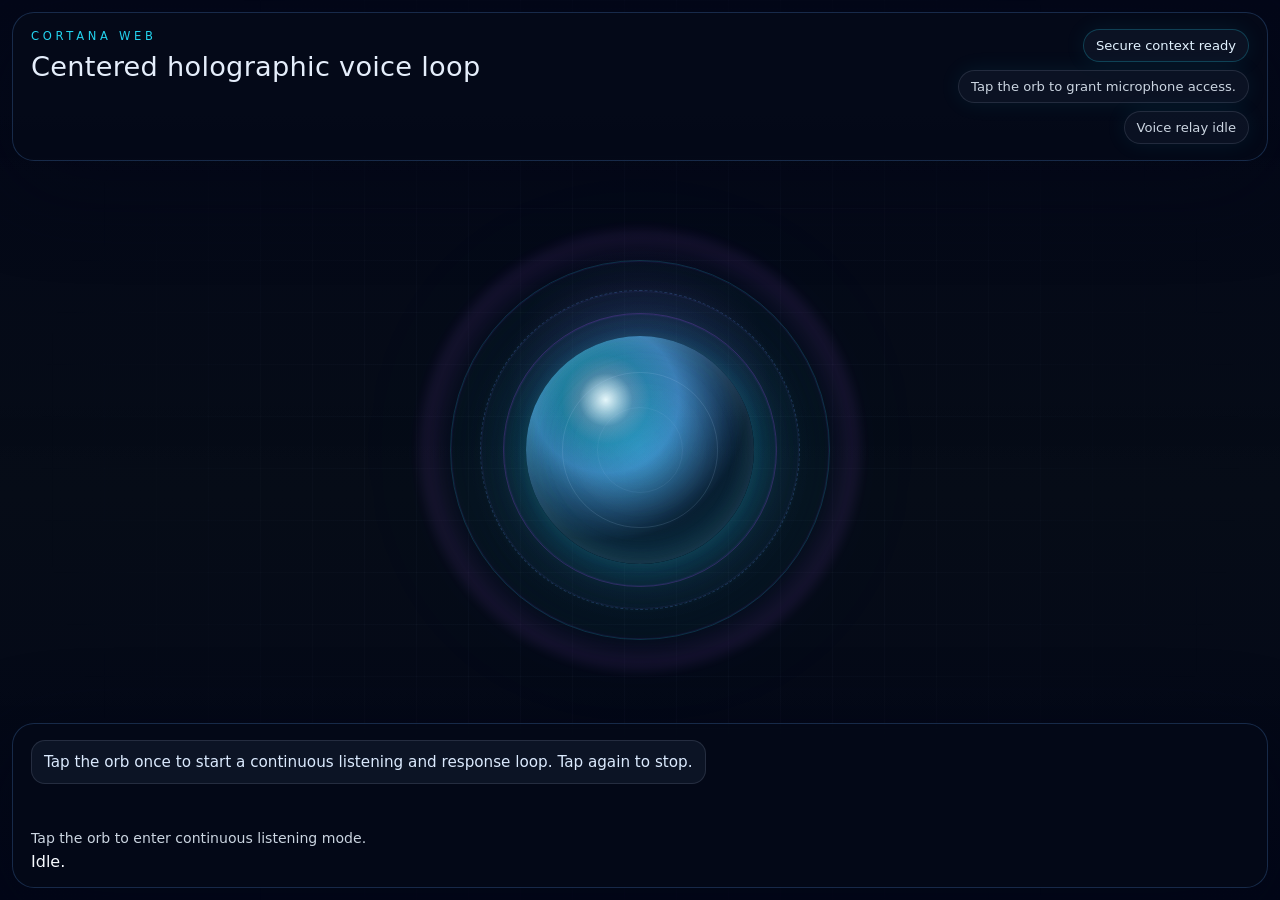
<file: index.html>
<!doctype html>
<html lang="en">
  <head>
    <meta charset="utf-8" />
    <meta name="viewport" content="width=device-width, initial-scale=1, viewport-fit=cover" />
    <meta name="theme-color" content="#020617" />
    <meta http-equiv="Permissions-Policy" content="microphone=(self)" />
    <title>Cortana Web</title>
    <meta name="description" content="A futuristic Cortana-style web app with a centered holographic orb and continuous voice loop." />
    <link rel="manifest" href="/manifest.json" />
    <link rel="stylesheet" href="/styles.css" />
  </head>
  <body>
    <main class="shell">
      <section class="hud hud-top card">
        <div>
          <p class="eyebrow">Cortana Web</p>
          <p class="headline">Centered holographic voice loop</p>
        </div>
        <div class="status-stack">
          <span id="secureStatus" class="pill">Secure context required</span>
          <span id="micStatus" class="pill pill-muted">Waiting for microphone permission.</span>
          <span id="transportStatus" class="pill pill-muted">Voice relay idle</span>
        </div>
      </section>

      <section class="orb-stage" aria-label="voice orb">
        <button id="orbButton" class="orb-button" type="button" aria-label="Toggle continuous listening">
          <span class="orb-shell"></span>
          <span class="orb-core"></span>
          <span class="orb-ring orb-ring-a"></span>
          <span class="orb-ring orb-ring-b"></span>
          <span class="orb-ring orb-ring-c"></span>
          <span class="orb-glow"></span>
        </button>
      </section>

      <section class="hud hud-bottom card">
        <div id="messages" class="messages" aria-live="polite"></div>
        <div class="footer-row">
          <span id="loopState" class="loop-state">Tap the orb to enter continuous listening mode.</span>
          <span id="transcript" class="transcript">Idle.</span>
        </div>
      </section>
    </main>

    <script src="/app.js" defer></script>
  </body>
</html>
</file>
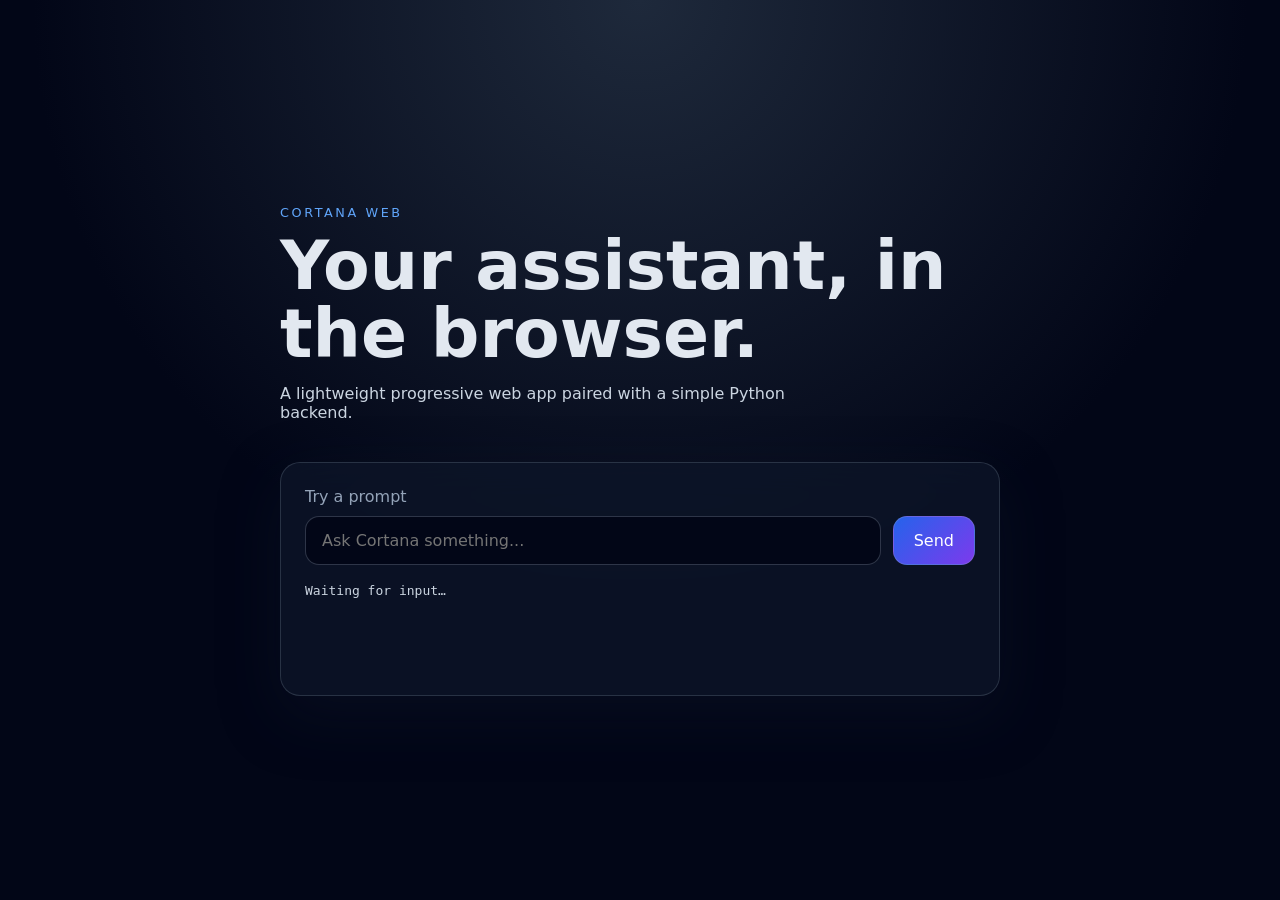
<file: frontend/index.html>
<!doctype html>
<html lang="en">
  <head>
    <meta charset="utf-8" />
    <meta name="viewport" content="width=device-width, initial-scale=1" />
    <meta name="theme-color" content="#0f172a" />
    <title>Cortana Web</title>
    <link rel="manifest" href="/frontend/manifest.json" />
    <link rel="stylesheet" href="/frontend/styles.css" />
  </head>
  <body>
    <main class="app-shell">
      <header class="hero">
        <p class="eyebrow">Cortana Web</p>
        <h1>Your assistant, in the browser.</h1>
        <p class="subhead">A lightweight progressive web app paired with a simple Python backend.</p>
      </header>

      <section class="card">
        <label for="message">Try a prompt</label>
        <div class="input-row">
          <input id="message" type="text" placeholder="Ask Cortana something..." autocomplete="off" />
          <button id="sendButton" type="button">Send</button>
        </div>
        <pre id="response" class="response">Waiting for input…</pre>
      </section>
    </main>

    <script src="/frontend/app.js" defer></script>
  </body>
</html>
</file>
<file: styles.css>
:root {
  color-scheme: dark;
  --bg: #020617;
  --panel: rgba(4, 10, 24, 0.76);
  --panel-border: rgba(96, 165, 250, 0.22);
  --text: #e5eefb;
  --muted: #8da3c7;
  --accent: #22d3ee;
  --accent-2: #60a5fa;
  --accent-3: #a855f7;
  font-family: Inter, system-ui, -apple-system, BlinkMacSystemFont, 'Segoe UI', sans-serif;
}
* { box-sizing: border-box; }
html, body { min-height: 100%; }
body {
  margin: 0;
  min-height: 100dvh;
  color: var(--text);
  background:
    radial-gradient(circle at center, rgba(34, 211, 238, 0.14), transparent 10%),
    radial-gradient(circle at 50% 50%, rgba(96, 165, 250, 0.18), transparent 22%),
    radial-gradient(circle at 50% 42%, rgba(168, 85, 247, 0.17), transparent 16%),
    linear-gradient(180deg, #020617 0%, #050b16 55%, #020617 100%);
  overflow: hidden;
}
body::before {
  content: '';
  position: fixed;
  inset: 0;
  pointer-events: none;
  background-image:
    linear-gradient(rgba(148, 163, 184, 0.05) 1px, transparent 1px),
    linear-gradient(90deg, rgba(148, 163, 184, 0.05) 1px, transparent 1px);
  background-size: 52px 52px;
  mask-image: radial-gradient(circle at center, black 35%, transparent 82%);
  opacity: 0.7;
}
body::after {
  content: '';
  position: fixed;
  inset: 0;
  pointer-events: none;
  background: linear-gradient(to bottom, rgba(255,255,255,0.02), rgba(255,255,255,0) 16%, rgba(255,255,255,0.02) 32%, rgba(255,255,255,0) 48%, rgba(255,255,255,0.02) 64%, rgba(255,255,255,0) 80%);
  opacity: 0.18;
  mix-blend-mode: screen;
}
.shell { position: fixed; inset: 0; }
.card {
  border: 1px solid var(--panel-border);
  background: var(--panel);
  backdrop-filter: blur(18px);
  box-shadow: 0 24px 90px rgba(2, 6, 23, 0.48);
}
.hud {
  position: fixed;
  left: max(12px, env(safe-area-inset-left));
  right: max(12px, env(safe-area-inset-right));
  z-index: 2;
  pointer-events: none;
}
.hud-top {
  top: max(12px, env(safe-area-inset-top));
  border-radius: 22px;
  padding: 16px 18px;
  display: flex;
  justify-content: space-between;
  align-items: flex-start;
  gap: 14px;
}
.hud-bottom {
  bottom: max(12px, env(safe-area-inset-bottom));
  border-radius: 22px;
  padding: 16px 18px;
}
.eyebrow {
  margin: 0;
  color: var(--accent);
  letter-spacing: 0.32em;
  text-transform: uppercase;
  font-size: 0.72rem;
}
.headline {
  margin: 8px 0 0;
  font-size: clamp(1.15rem, 3.4vw, 1.7rem);
  letter-spacing: 0.01em;
}
.status-stack {
  display: grid;
  gap: 8px;
  justify-items: end;
}
.pill {
  display: inline-flex;
  align-items: center;
  padding: 8px 12px;
  border-radius: 999px;
  border: 1px solid rgba(34, 211, 238, 0.24);
  background: rgba(15, 23, 42, 0.66);
  color: #e2f2ff;
  font-size: 0.82rem;
  box-shadow: 0 0 22px rgba(34, 211, 238, 0.08);
}
.pill-muted {
  color: #cbd5e1;
  border-color: rgba(148, 163, 184, 0.18);
}
.orb-stage {
  position: fixed;
  inset: 0;
  display: grid;
  place-items: center;
}
.orb-button {
  position: relative;
  width: min(74vw, 380px);
  aspect-ratio: 1;
  border: 0;
  padding: 0;
  background: transparent;
  cursor: pointer;
  appearance: none;
  -webkit-appearance: none;
  touch-action: manipulation;
  filter: drop-shadow(0 0 62px rgba(34, 211, 238, 0.2));
}
.orb-shell,
.orb-core,
.orb-ring,
.orb-glow { position: absolute; inset: 0; border-radius: 50%; }
.orb-shell {
  inset: 1.5%;
  background: radial-gradient(circle, rgba(34, 211, 238, 0.08), transparent 58%);
}
.orb-core {
  inset: 20%;
  background:
    radial-gradient(circle at 35% 28%, rgba(255,255,255,0.98), rgba(255,255,255,0.18) 12%, rgba(34,211,238,0.18) 20%, rgba(96,165,250,0.35) 33%, rgba(7, 14, 31, 0.98) 64%, rgba(2, 6, 23, 1) 100%),
    linear-gradient(140deg, rgba(34, 211, 238, 0.42), rgba(168, 85, 247, 0.22));
  box-shadow:
    inset 0 0 28px rgba(255,255,255,0.12),
    inset 0 -18px 36px rgba(34,211,238,0.14),
    0 0 46px rgba(34,211,238,0.16),
    0 0 120px rgba(96,165,250,0.08);
  animation: corePulse 5.8s ease-in-out infinite;
}
.orb-core::before,
.orb-core::after {
  content: '';
  position: absolute;
  inset: 16%;
  border-radius: 50%;
  border: 1px solid rgba(191, 219, 254, 0.14);
}
.orb-core::after {
  inset: 31%;
  border-color: rgba(191, 219, 254, 0.08);
}
.orb-ring {
  border: 1px solid rgba(34, 211, 238, 0.18);
  box-shadow:
    inset 0 0 88px rgba(34, 211, 238, 0.05),
    inset 0 0 0 1px rgba(168, 85, 247, 0.08);
}
.orb-ring-a { inset: 0; animation: spin 32s linear infinite; }
.orb-ring-b { inset: 8%; animation: spinReverse 24s linear infinite; border-style: dashed; border-color: rgba(96, 165, 250, 0.24); }
.orb-ring-c { inset: 14%; animation: spin 16s linear infinite; border-color: rgba(168, 85, 247, 0.24); }
.orb-glow {
  inset: -8%;
  background: radial-gradient(circle, rgba(34,211,238,0.2), transparent 42%, transparent 60%, rgba(168,85,247,0.12) 70%, transparent 78%);
  filter: blur(6px);
  opacity: 0.95;
}
.messages {
  min-height: 80px;
  display: flex;
  flex-direction: column;
  gap: 8px;
  margin-bottom: 10px;
  max-height: 28vh;
  overflow: auto;
}
.message {
  max-width: min(800px, 100%);
  padding: 10px 12px;
  border-radius: 14px;
  line-height: 1.45;
  white-space: pre-wrap;
  border: 1px solid rgba(148, 163, 184, 0.18);
  font-size: 0.95rem;
}
.message.user {
  align-self: flex-end;
  background: rgba(34, 211, 238, 0.12);
  color: #effcff;
}
.message.assistant {
  align-self: flex-start;
  background: rgba(15, 23, 42, 0.84);
  color: #dbeafe;
}
.message.system {
  align-self: center;
  color: var(--muted);
  background: transparent;
  border-style: dashed;
}
.footer-row { display: grid; gap: 6px; }
.loop-state { color: #cbd5e1; font-size: 0.88rem; }
.transcript { color: #f8fbff; font-size: 1rem; }
.hud.recording .orb-core {
  box-shadow:
    inset 0 0 28px rgba(255,255,255,0.12),
    inset 0 -18px 38px rgba(34,211,238,0.18),
    0 0 74px rgba(34,211,238,0.34),
    0 0 160px rgba(168,85,247,0.12);
}
.hud.recording .orb-ring-a,
.hud.recording .orb-ring-c { border-color: rgba(34, 211, 238, 0.52); }
.hud.recording .orb-ring-b { border-color: rgba(168, 85, 247, 0.38); }
@keyframes corePulse { 0%, 100% { transform: scale(1); } 50% { transform: scale(1.022); } }
@keyframes spin { from { transform: rotate(0deg); } to { transform: rotate(360deg); } }
@keyframes spinReverse { from { transform: rotate(360deg); } to { transform: rotate(0deg); } }
@media (max-width: 820px) {
  .hud-top { flex-direction: column; }
  .status-stack { justify-items: start; }
  .orb-button { width: min(82vw, 320px); }
  .messages { max-height: 22vh; }
}
</file>
<file: frontend/styles.css>
:root {
  color-scheme: dark;
  font-family: Inter, system-ui, -apple-system, BlinkMacSystemFont, 'Segoe UI', sans-serif;
  background: #020617;
  color: #e2e8f0;
}

* { box-sizing: border-box; }

body {
  margin: 0;
  min-height: 100vh;
  display: grid;
  place-items: center;
  padding: 24px;
  background: radial-gradient(circle at top, #1e293b 0%, #020617 55%);
}

.app-shell {
  width: min(720px, 100%);
  display: grid;
  gap: 24px;
}

.hero h1 {
  margin: 0;
  font-size: clamp(2.5rem, 6vw, 4.25rem);
  line-height: 1;
}

.eyebrow {
  margin: 0 0 12px;
  text-transform: uppercase;
  letter-spacing: 0.2em;
  color: #60a5fa;
  font-size: 0.8rem;
}

.subhead {
  max-width: 54ch;
  color: #cbd5e1;
}

.card {
  padding: 24px;
  border: 1px solid rgba(148, 163, 184, 0.22);
  border-radius: 20px;
  background: rgba(15, 23, 42, 0.72);
  backdrop-filter: blur(18px);
  box-shadow: 0 20px 60px rgba(15, 23, 42, 0.4);
}

label {
  display: block;
  margin-bottom: 10px;
  color: #94a3b8;
}

.input-row {
  display: grid;
  grid-template-columns: 1fr auto;
  gap: 12px;
}

input, button {
  font: inherit;
  border-radius: 14px;
  border: 1px solid rgba(148, 163, 184, 0.3);
}

input {
  padding: 14px 16px;
  background: rgba(2, 6, 23, 0.9);
  color: #e2e8f0;
}

button {
  padding: 14px 20px;
  background: linear-gradient(135deg, #2563eb, #7c3aed);
  color: white;
  cursor: pointer;
}

.response {
  margin: 18px 0 0;
  min-height: 88px;
  white-space: pre-wrap;
  color: #cbd5e1;
}

@media (max-width: 640px) {
  .input-row { grid-template-columns: 1fr; }
}
</file>
